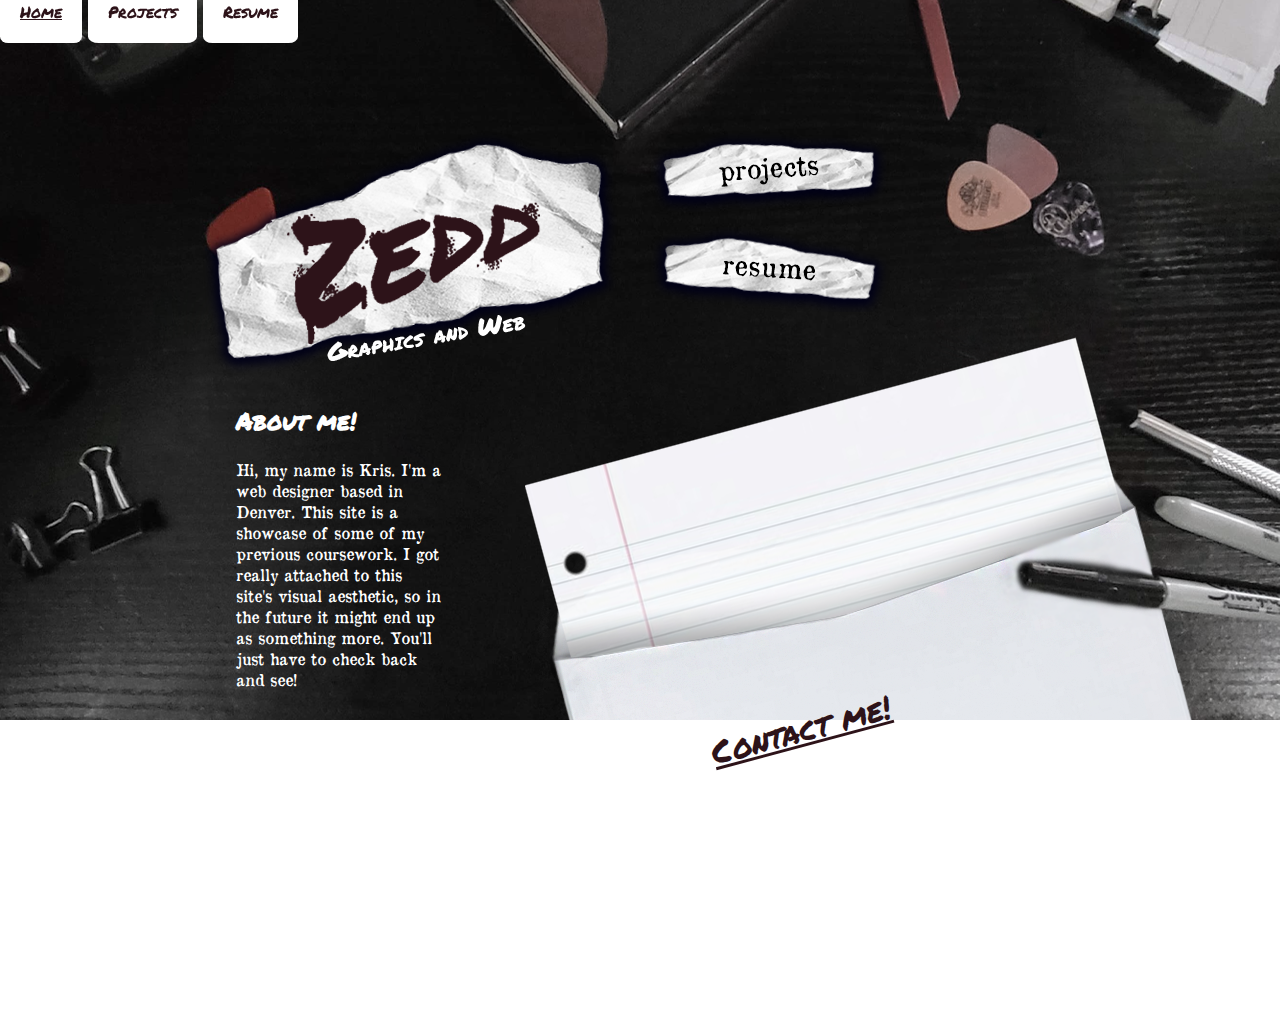
<file: index.html>
<!DOCTYPE html>
<html>
<head>
	<meta charset="utf-8">
	<meta name="viewport" content="width=device-width, initial-scale=1">
	<title>Zedd Design</title>
	<link rel="stylesheet" type="text/css" href="styles.css">
</head>
<header>
	<nav>
		<a href="index.html">Home</a>
		<a href="projects.pdf">Projects</a>
		<a href="resume.pdf">Resume</a>
	</nav>
</header>
<body>
	<section id="homelink">
		<a href="index.html">
			<img src="sitelogo.png">
		</a>
	</section>
	<section id="pagelinks">
		<a href="https://github.com/KMzykowski/site/blob/dfd349be6a8b508362f3ad126e1e4f449447cdb5/Resume.pdf" class="pagelinks">
			<img src="projectslink.png">
		</a>
		<a href="resume.pdf" class="pagelinks">
			<img src="resumelink.png">
		</a>
	</section>
	<section id="aboutme">
		<h2>About me!</h2>
		<p>Hi, my name is Kris. I'm a web designer based in Denver. This site is a showcase of some of my previous coursework. I got really attached to this site's visual aesthetic, so in the future it might end up as something more. You'll just have to check back and see!</p>
	</section>
	<section id="contact">
		<a href="mailto:kzykowsk@asu.edu">Contact me!</a>
	</section>

</body>
</html>
</file>
<file: styles.css>
@font-face{
	font-family: PermanentMarker;
	src: url(PermanentMarker.ttf);
}

@font-face{
	font-family: OldNewspaperTypes;
	src: url(OldNewspaperTypes.ttf);
}

header{
	position: fixed;
	top: 0;
	left: 0;
}

nav a{
	font-family: PermanentMarker;
	padding: 20px;
	background: white;
	border-radius: 10%;
	color: #2d1319;
	text-decoration: none;
}

nav a:hover{
	text-decoration: underline;
}

body{
	font-family: OldNewspaperTypes;
	background-image: url(background.png);
	background-repeat: no-repeat;
	background-size: 100%;
	margin-top: 10%;
	overflow: hidden;
	max-width: 1920px;
	max-height: 1080px;
	min-width: 100vh;
	min-height: 100vh;
	position: absolute;
}

section{
	display: inline;
}

#homelink{
	margin-left: 15%;
}

#pagelinks{
	float: right;
	margin-right: 30%;
}

.pagelinks{
	display: block;
}

.pagelinks img:hover{
	width: 110%;
}

#aboutme{
	color: white;
	margin-left: 18%;
	display: block;
}

#aboutme h2{
	font-family: PermanentMarker;
}

#aboutme p{
	width: 20%;
}

#contact{
	float: right;
	margin-right: 30%;
	rotate: -15deg;
	font-family: PermanentMarker;
}

#contact a{
	color: #2d1319;
	font-size: 2em;
}
</file>
